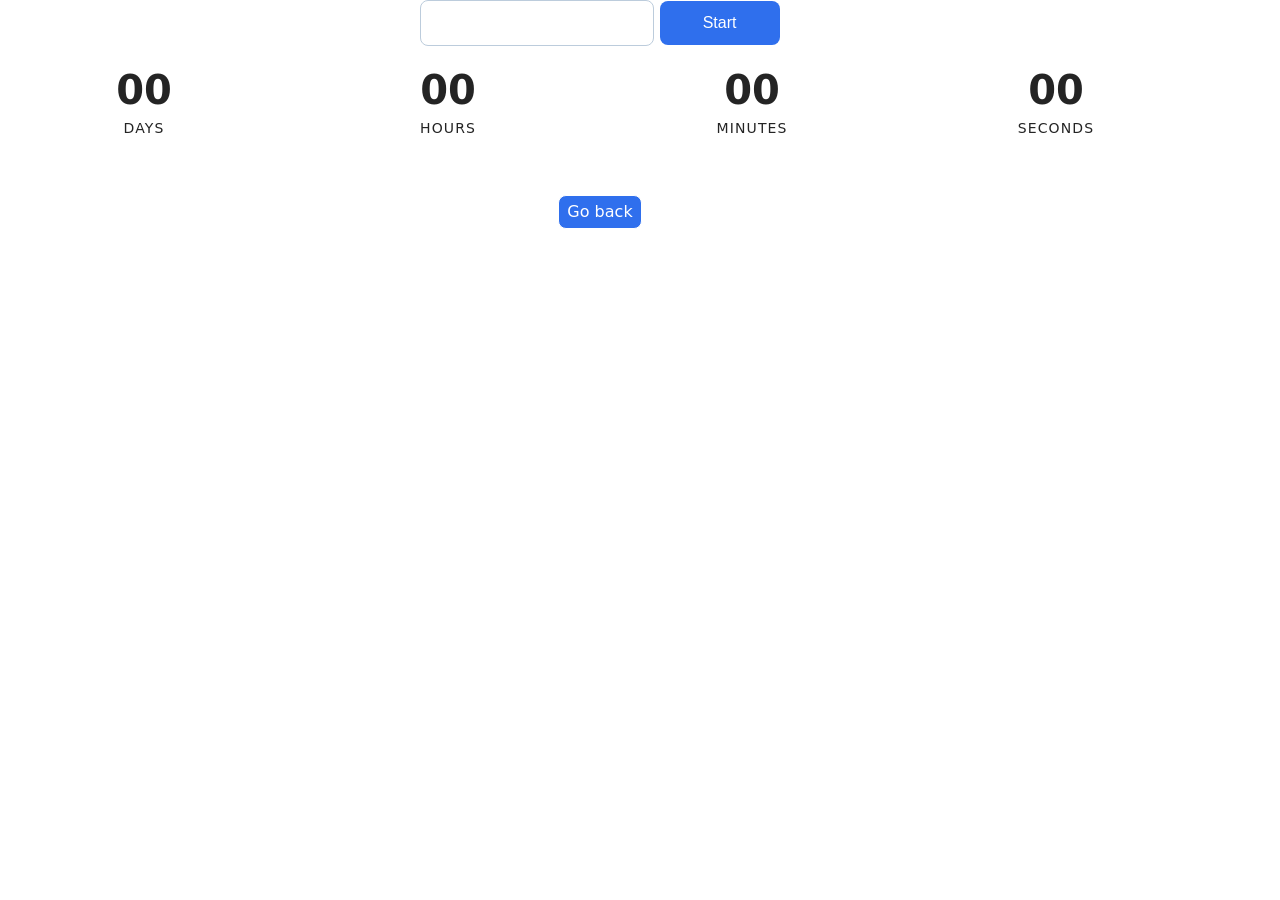
<file: src/1-timer.html>
<!doctype html>
<html lang="en">
  <head>
    <meta charset="UTF-8" />
    <meta http-equiv="X-UA-Compatible" content="IE=edge" />
    <meta name="viewport" content="width=device-width, initial-scale=1.0" />
    <title>Page 2</title>
    <link rel="stylesheet" href="./css/styles.css" />
  </head>
  <body>
    <main>
      <div class="container">
        <input type="text" id="datetime-picker" />
        <button type="button" data-start>Start</button>

        <div class="timer">
          <div class="field">
            <span class="value" data-days>00</span>
            <span class="label">Days</span>
          </div>
          <div class="field">
            <span class="value" data-hours>00</span>
            <span class="label">Hours</span>
          </div>
          <div class="field">
            <span class="value" data-minutes>00</span>
            <span class="label">Minutes</span>
          </div>
          <div class="field">
            <span class="value" data-seconds>00</span>
            <span class="label">Seconds</span>
          </div>
        </div>
        <a class="back-link" href="./index.html">Go back</a>
      </div>
    </main>
    <script type="module" src="./js/1-timer.js"></script>
  </body>
</html>
</file>
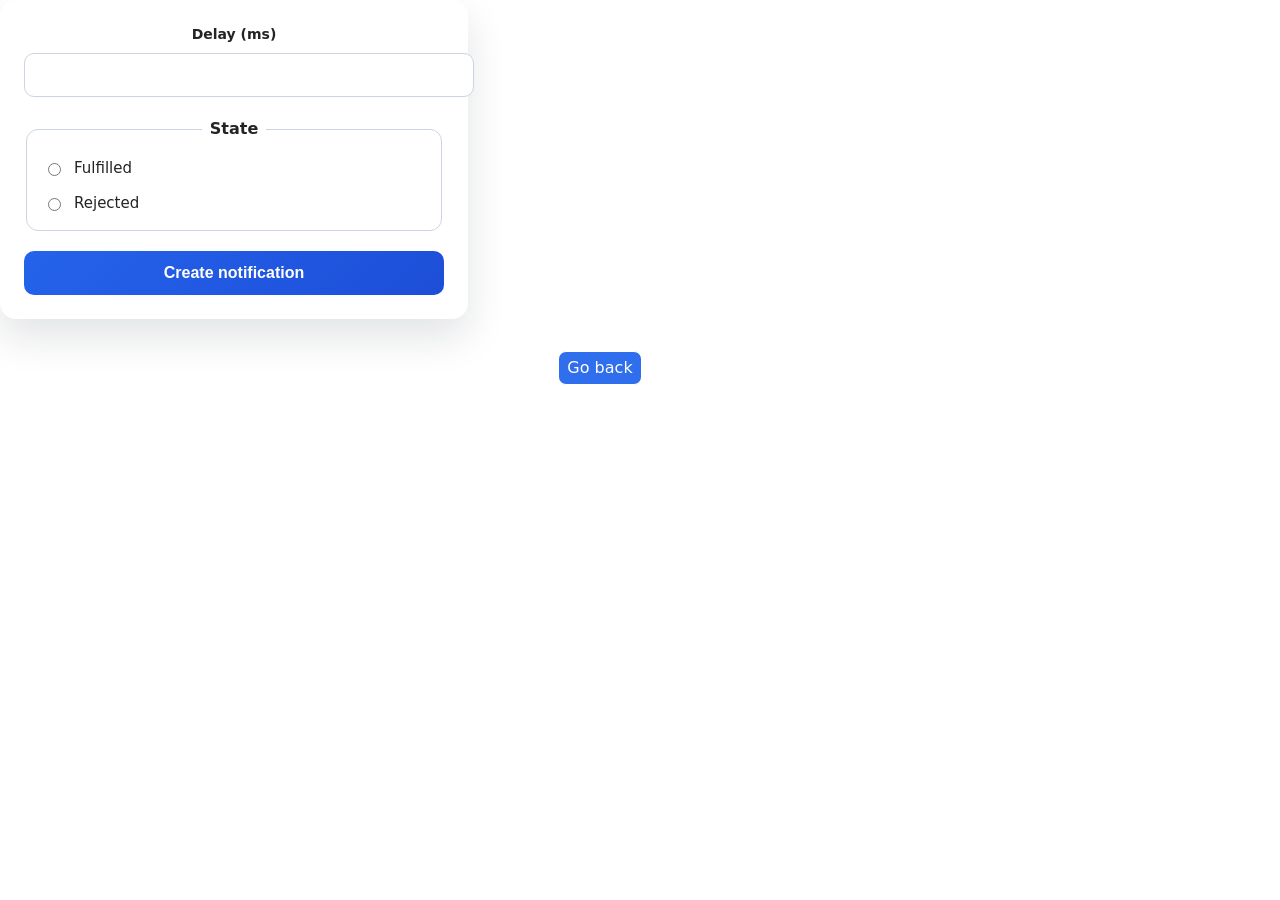
<file: src/2-snackbar.html>
<!doctype html>
<html lang="en">
  <head>
    <meta charset="UTF-8" />
    <meta http-equiv="X-UA-Compatible" content="IE=edge" />
    <meta name="viewport" content="width=device-width, initial-scale=1.0" />
    <title>Page 3</title>
    <link rel="stylesheet" href="./css/styles.css" />
  </head>
  <body>
    <main>
      <div class="container">
        <form class="form">
          <label>
            Delay (ms)
            <input type="number" name="delay" required />
          </label>

          <fieldset>
            <legend>State</legend>
            <label>
              <input type="radio" name="state" value="fulfilled" required />
              Fulfilled
            </label>
            <label>
              <input type="radio" name="state" value="rejected" required />
              Rejected
            </label>
          </fieldset>

          <button type="submit">Create notification</button>
        </form>
        <a class="back-link" href="./index.html">Go back</a>
      </div>
    </main>
    <script type="module" src="./js/2-snackbar.js"></script>
  </body>
</html>
</file>
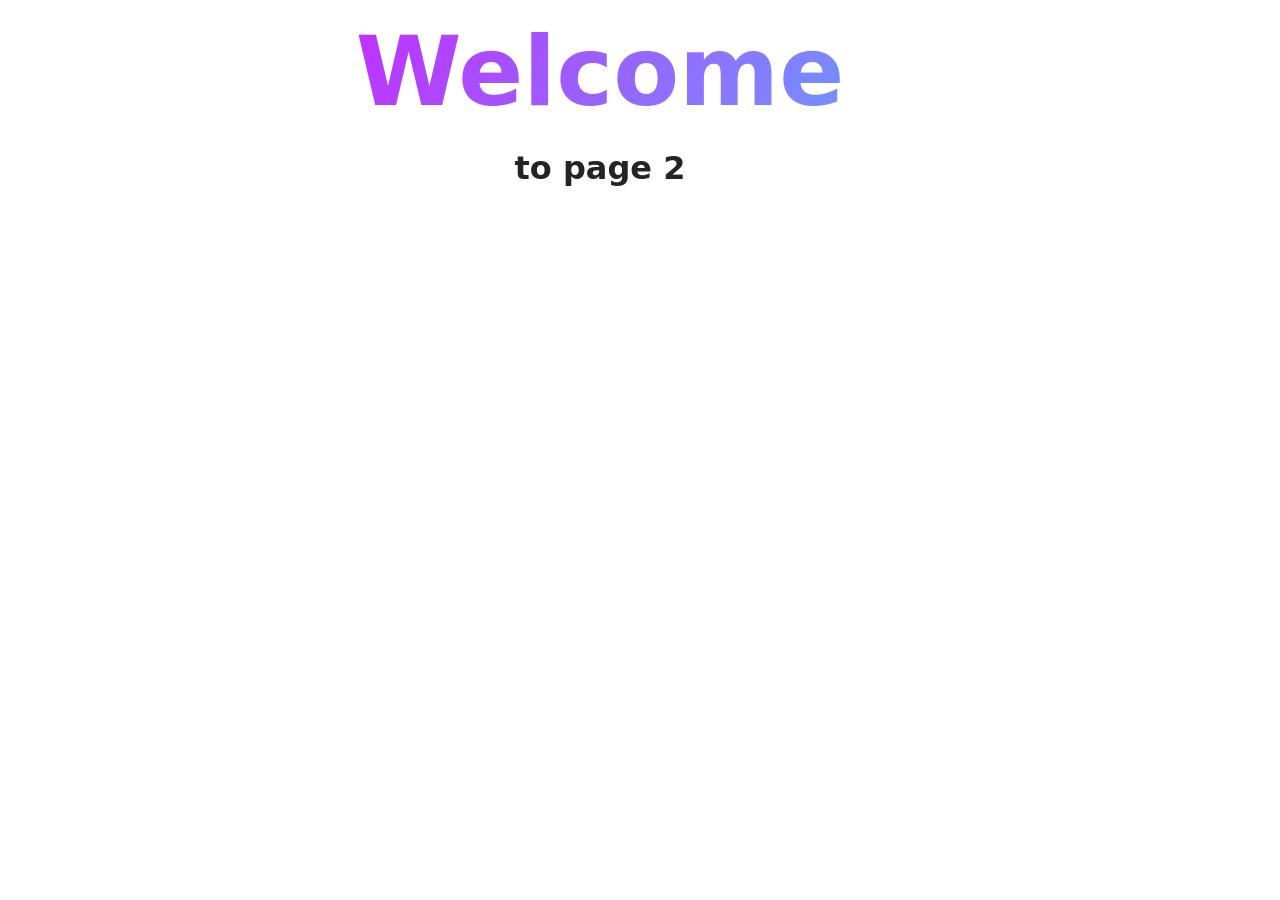
<file: src/page-2.html>
<!DOCTYPE html>
<html lang="en">
  <head>
    <meta charset="UTF-8" />
    <meta http-equiv="X-UA-Compatible" content="IE=edge" />
    <meta name="viewport" content="width=device-width, initial-scale=1.0" />
    <title>Page 2</title>
    <link rel="stylesheet" href="./css/styles.css" />
  </head>
  <body>
    <load
      src="./partials/header.html"
      icon-path="./img/sprite.svg#logo"
      highlight-act="active"
    />

    <main>
      <div class="container">
        <h1 class="main-title">
          <span class="main-title-gradient">Welcome</span> to page 2
        </h1>
        <load src="./partials/back-link.html" />
      </div>
    </main>

    <load src="./partials/footer.html" />
  </body>
</html>
</file>
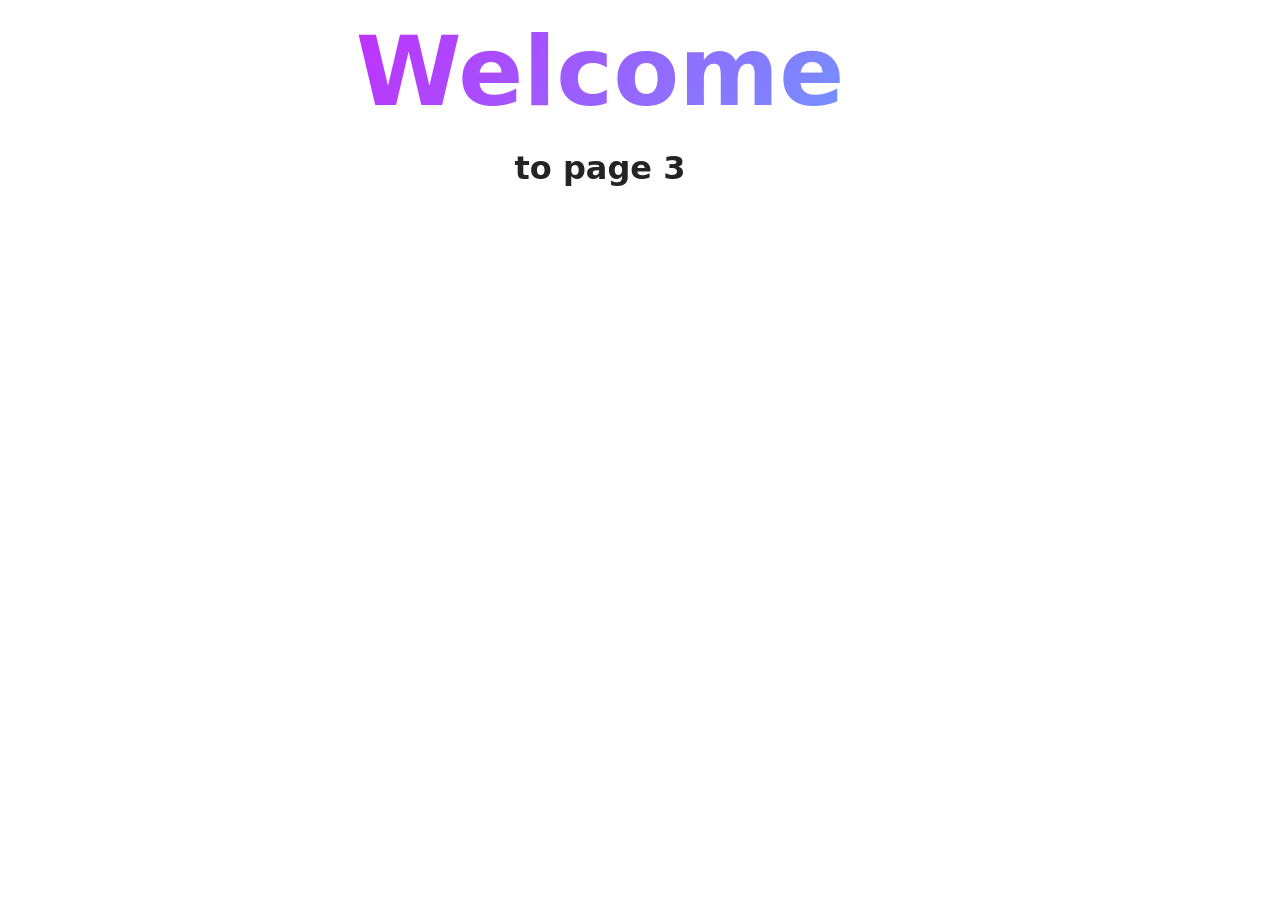
<file: src/page-3.html>
<!DOCTYPE html>
<html lang="en">
  <head>
    <meta charset="UTF-8" />
    <meta http-equiv="X-UA-Compatible" content="IE=edge" />
    <meta name="viewport" content="width=device-width, initial-scale=1.0" />
    <title>Page 3</title>
    <link rel="stylesheet" href="./css/styles.css" />
  </head>
  <body>
    <load
      src="./partials/header.html"
      icon-path="./img/sprite.svg#logo"
      highlight-curr="active"
    />

    <main>
      <div class="container">
        <h1 class="main-title">
          <span class="main-title-gradient">Welcome</span> to page 3
        </h1>
        <load src="./partials/back-link.html" />
      </div>
    </main>

    <load src="./partials/footer.html" />
  </body>
</html>
</file>
<file: src/css/styles.css>
/**
  |============================
  | include css partials with
  | default @import url()
  |============================
*/
/* Common styles */
@import url('./reset.css');
@import url('./base.css');
@import url('./container.css');
@import url('./animations.css');

/* Sections style */
@import url('./header.css');
@import url('./vite-promo.css');
@import url('./badges.css');
@import url('./back-link.css');
@import url('./1-timer.css');
@import url('./2-snackbar.css');
</file>
